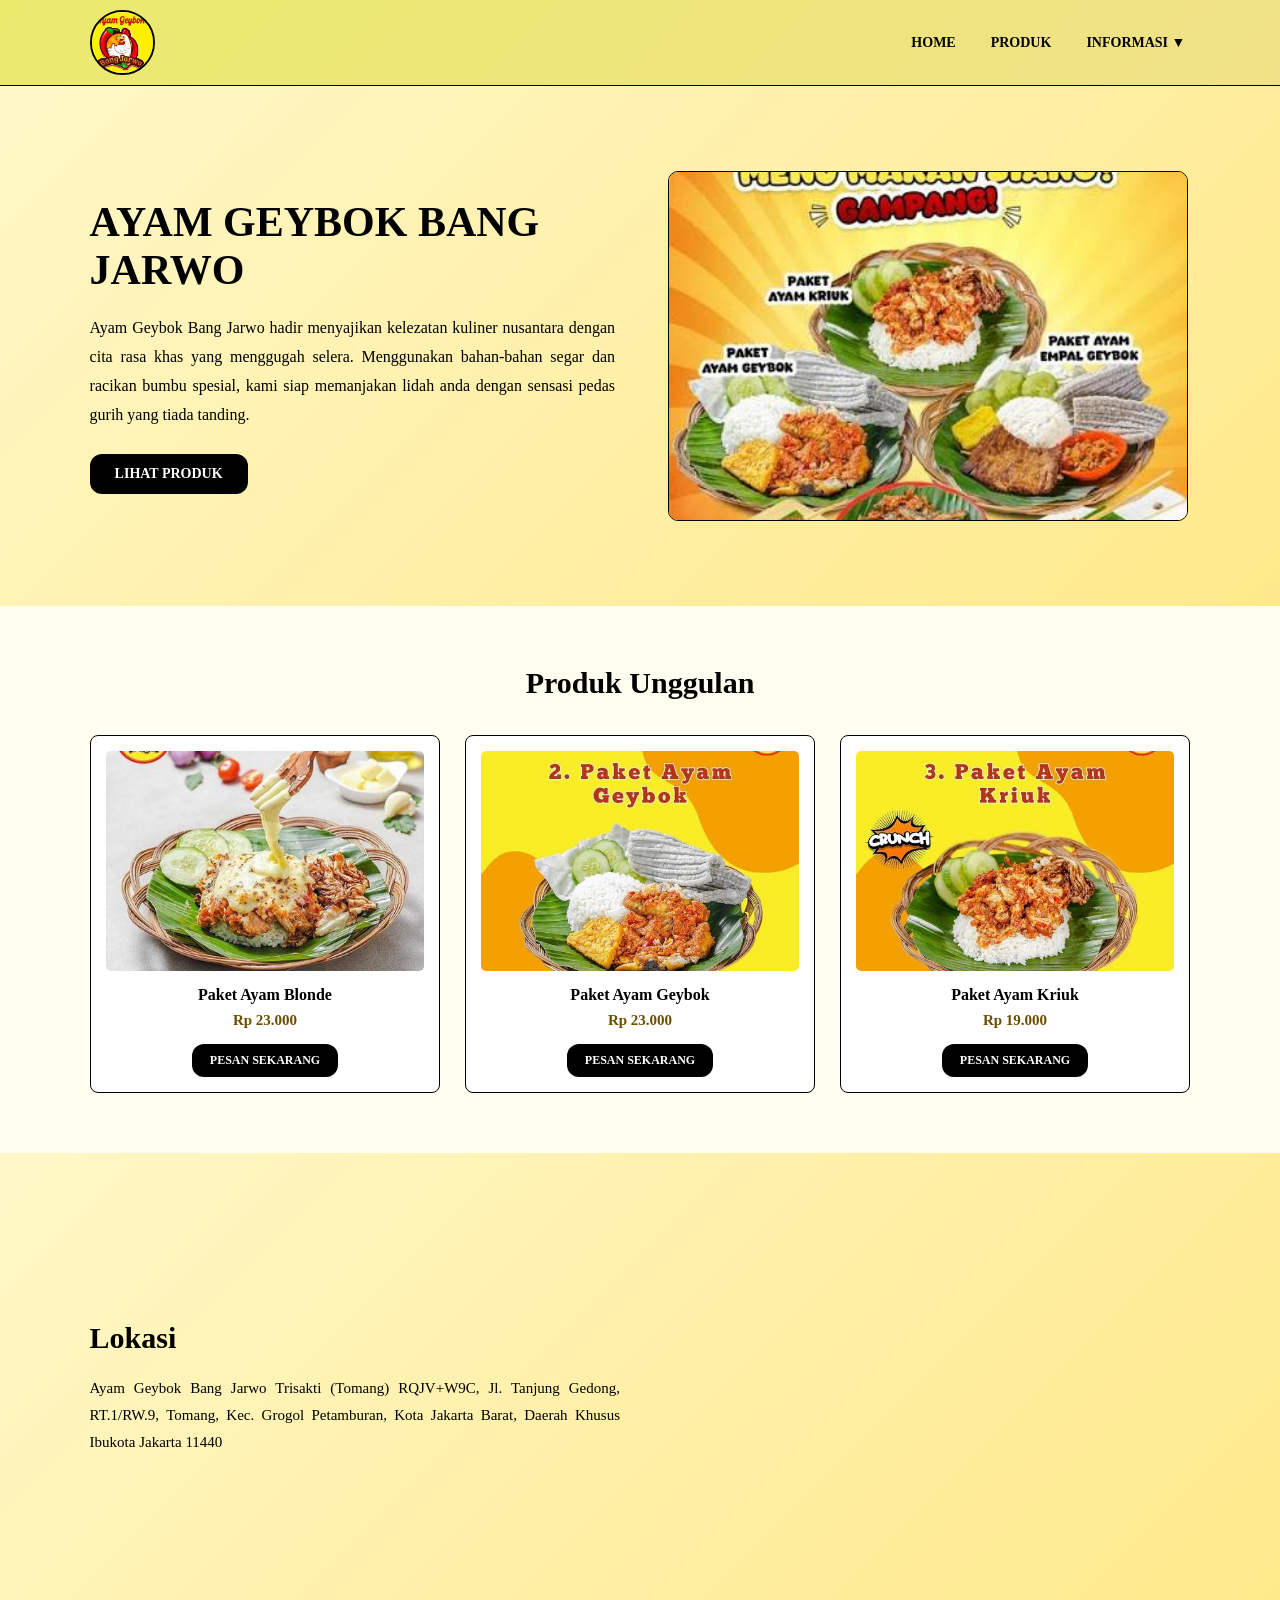
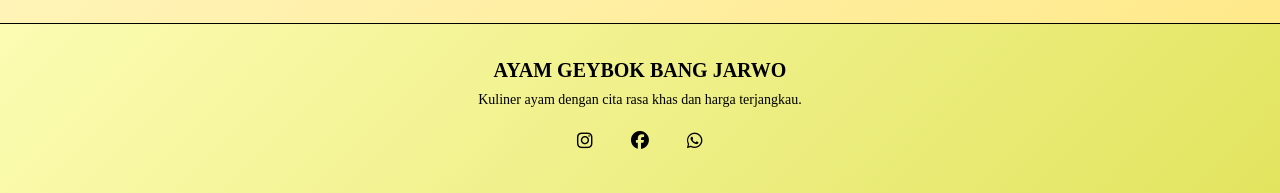
<file: index.html>
<!DOCTYPE html>
<html lang="id">

<head>
    <meta charset="UTF-8">
    <meta name="viewport" content="width=device-width, initial-scale=1.0">
    <meta name="description" content="Ayam Geybok Bang Jarwo - kuliner ayam dengan cita rasa khas dan harga terjangkau.">
    <title>Ayam Geybok Bang Jarwo</title>

    <link rel="icon" href="image/logo.jpg">
    <link rel="stylesheet" href="style.css">

    <link rel="stylesheet"
        href="https://cdnjs.cloudflare.com/ajax/libs/font-awesome/6.5.1/css/all.min.css">
</head>

<body>

<div class="container">

    <!-- HEADER -->
    <header>

        <div class="logo">
            <img src="image/logo.jpg" alt="Logo UMKM">
        </div>

        <nav>

            <a href="index.html" class="active" aria-current="page">HOME</a>

            <a href="produk.html">PRODUK</a>

            <div class="dropdown">

                <span class="dropdown-toggle" tabindex="0">INFORMASI ▼</span>

                <div class="dropdown-content">

                    <a href="#produk-unggulan">PRODUK UNGGULAN</a>

                    <a href="#lokasi">LOKASI</a>

                    <a href="pemesanan.html">PEMESANAN</a>

                </div>

            </div>

        </nav>

    </header>


    <!-- HERO -->
    <section class="hero" id="home">

        <div class="hero-text">

            <h1>AYAM GEYBOK BANG JARWO</h1>

            <p>
                Ayam Geybok Bang Jarwo hadir menyajikan kelezatan kuliner
                nusantara dengan cita rasa khas yang menggugah selera.
                Menggunakan bahan-bahan segar dan racikan bumbu spesial,
                kami siap memanjakan lidah anda dengan sensasi pedas gurih
                yang tiada tanding.
            </p>

            <a href="produk.html" class="button">
                LIHAT PRODUK
            </a>

        </div>


        <div class="hero-image">

            <img src="image/images1.jpg" alt="Ayam Geybok Bang Jarwo">

        </div>

    </section>


    <!-- PRODUK UNGGULAN -->
    <section class="products" id="produk-unggulan">

        <h2>Produk Unggulan</h2>

        <div class="product-list">

            <div class="product-card">

                <img src="image/blonde.jpg"
                    alt="Paket Ayam Blonde" loading="lazy">

                <p>Paket Ayam Blonde</p>

                <span>Rp 23.000</span>

                <a href="pemesanan.html"
                    class="button button-small">PESAN SEKARANG</a>

            </div>


            <div class="product-card">

                <img src="image/geybok.jpg"
                    alt="Paket Ayam Geybok" loading="lazy">

                <p>Paket Ayam Geybok</p>

                <span>Rp 23.000</span>

                <a href="pemesanan.html"
                    class="button button-small">PESAN SEKARANG</a>

            </div>


            <div class="product-card">

                <img src="image/kriuk.jpg"
                    alt="Paket Ayam Kriuk" loading="lazy">

                <p>Paket Ayam Kriuk</p>

                <span>Rp 19.000</span>

                <a href="pemesanan.html"
                    class="button button-small">PESAN SEKARANG</a>

            </div>

        </div>

    </section>


    <!-- LOKASI -->
    <section class="location" id="lokasi">

        <div class="location-text">

            <h2>Lokasi</h2>

            <p>
                Ayam Geybok Bang Jarwo Trisakti (Tomang)
                RQJV+W9C, Jl. Tanjung Gedong, RT.1/RW.9,
                Tomang, Kec. Grogol Petamburan,
                Kota Jakarta Barat, Daerah Khusus Ibukota Jakarta 11440
            </p>

        </div>


        <div class="location-image">

            <iframe
                title="Peta lokasi Ayam Geybok Bang Jarwo"
                src="https://www.google.com/maps/embed?pb=!1m18!1m12!1m3!1d3110.299728884242!2d106.785!3d-6.166!2m3!1f0!2f0!3f0!3m2!1i1024!2i768!4f13.1!3m3!1m2!1s0x2e69f7!2sAyam%20Geybok%20Bang%20Jarwo!5e0!3m2!1sid!2sid!4v1"
                width="600"
                height="450"
                style="border:0;"
                allowfullscreen=""
                loading="lazy"
                referrerpolicy="strict-origin-when-cross-origin">
            </iframe>

        </div>

    </section>


    <!-- FOOTER -->
    <footer>

        <div class="footer-content">

            <h3>AYAM GEYBOK BANG JARWO</h3>

            <p>
                Kuliner ayam dengan cita rasa khas dan harga terjangkau.
            </p>

            <div class="social">

                <a href="#" aria-label="Instagram">
                    <i class="fab fa-instagram"></i>
                </a>

                <a href="#" aria-label="Facebook">
                    <i class="fab fa-facebook"></i>
                </a>

                <a href="#" aria-label="WhatsApp">
                    <i class="fab fa-whatsapp"></i>
                </a>

            </div>

        </div>

    </footer>

</div>

</body>
</html>
</file>
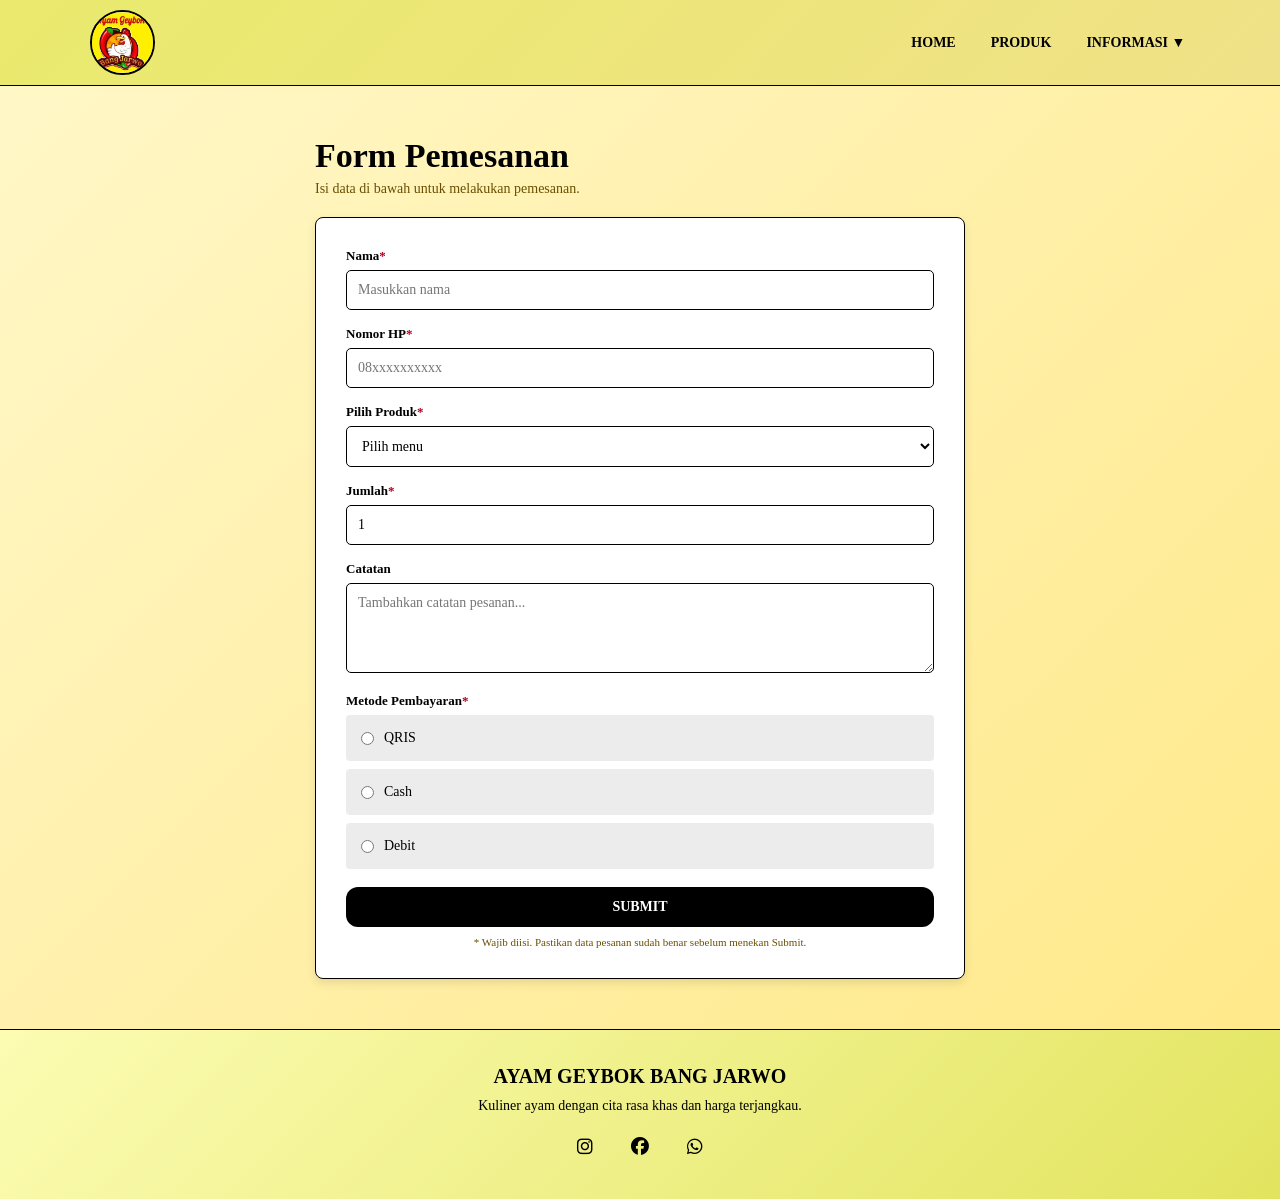
<file: pemesanan.html>
<!DOCTYPE html>
<html lang="id">

<head>
    <meta charset="UTF-8">
    <meta name="viewport" content="width=device-width, initial-scale=1.0">
    <title>Pemesanan - Ayam Geybok Bang Jarwo</title>

    <link rel="icon" href="image/logo.jpg">
    <link rel="stylesheet" href="style.css">
    <link rel="stylesheet"
        href="https://cdnjs.cloudflare.com/ajax/libs/font-awesome/6.5.1/css/all.min.css">
</head>

<body>

<div class="container">

    <!-- HEADER -->
    <header>
        <div class="logo">
            <img src="image/logo.jpg" alt="Logo UMKM">
        </div>

        <nav>
            <a href="index.html">HOME</a>
            <a href="produk.html">PRODUK</a>

            <div class="dropdown">
                <span class="dropdown-toggle" tabindex="0">INFORMASI ▼</span>

                <div class="dropdown-content">
                    <a href="index.html#produk-unggulan">PRODUK UNGGULAN</a>
                    <a href="index.html#lokasi">LOKASI</a>
                    <a href="pemesanan.html">PEMESANAN</a>
                </div>
            </div>
        </nav>
    </header>


    <!-- FORM PEMESANAN -->
    <section class="order">
        <div class="order-wrap">

            <div class="order-header">
                <h2>Form Pemesanan</h2>
                <p>Isi data di bawah untuk melakukan pemesanan.</p>
            </div>

            <div class="order-container">

                <!-- GANTI action="#" dengan tujuan pengiriman form (mis. Formspree / mailto) -->
                <form onsubmit="event.preventDefault(); this.reset();">


                    <!-- NAMA -->
                    <label for="nama">Nama<span class="req">*</span></label>
                    <input type="text" id="nama" name="nama"
                        placeholder="Masukkan nama" autocomplete="name" required>

                    <!-- NOMOR HP -->
                    <label for="nomor">Nomor HP<span class="req">*</span></label>
                    <input type="tel" id="nomor" name="nomor"
                        placeholder="08xxxxxxxxxx" inputmode="numeric"
                        autocomplete="tel" pattern="(\+62|62|0)8[0-9]{8,12}"
                        title="Contoh: 081234567890" required>

                    <!-- PRODUK -->
                    <label for="produk">Pilih Produk<span class="req">*</span></label>
                    <select id="produk" name="produk" required>
                    <option value="" disabled selected>Pilih menu</option>
                    <optgroup label="Paket Promo">
                        <option value="Paket Promo Happy 1" data-harga="29000">Paket Promo Happy 1 - Rp 29.000</option>
                        <option value="Paket Promo Happy 2" data-harga="29000">Paket Promo Happy 2 - Rp 29.000</option>
                        <option value="Paket Promo Happy 3" data-harga="29000">Paket Promo Happy 3 - Rp 29.000</option>
                        <option value="Paket Promo Semua Kenyang" data-harga="109000">Paket Promo Semua Kenyang - Rp 109.000</option>
                        <option value="Paket Promo Ber-2 Puas" data-harga="52000">Paket Promo Ber-2 Puas - Rp 52.000</option>
                        <option value="Paket Promo Ber-2 Nikmat" data-harga="52000">Paket Promo Ber-2 Nikmat - Rp 52.000</option>
                        <option value="Paket Promo Ceria 1" data-harga="29000">Paket Promo Ceria 1 - Rp 29.000</option>
                        <option value="Paket Promo Ceria 2" data-harga="25000">Paket Promo Ceria 2 - Rp 25.000</option>
                    </optgroup>
                    <optgroup label="Paket Nasi">
                        <option value="Paket Ayam Geybok 1" data-harga="23000">Paket Ayam Geybok 1 - Rp 23.000</option>
                        <option value="Paket Ayam Blonde" data-harga="23000">Paket Ayam Blonde - Rp 23.000</option>
                        <option value="Paket Ayam Kriuk" data-harga="19000">Paket Ayam Kriuk - Rp 19.000</option>
                        <option value="Paket Ayam Geybok 2" data-harga="24000">Paket Ayam Geybok 2 - Rp 24.000</option>
                        <option value="Paket Empal Geybok 3" data-harga="23000">Paket Empal Geybok 3 - Rp 23.000</option>
                        <option value="Paket Empal Geybok 4" data-harga="24000">Paket Empal Geybok 4 - Rp 24.000</option>
                        <option value="Paket Ayam Blonkrik" data-harga="23000">Paket Ayam Blonkrik - Rp 23.000</option>
                    </optgroup>
                    <optgroup label="Ayam Satuan">
                        <option value="Ayam Geybok" data-harga="18000">Ayam Geybok - Rp 18.000</option>
                        <option value="Empal Geybok" data-harga="18000">Empal Geybok - Rp 18.000</option>
                        <option value="Ayam Blonde" data-harga="19000">Ayam Blonde - Rp 19.000</option>
                        <option value="Ayam Kriuk" data-harga="15000">Ayam Kriuk - Rp 15.000</option>
                        <option value="Ayam Blonkrik" data-harga="19000">Ayam Blonkrik - Rp 19.000</option>
                    </optgroup>
                    <optgroup label="Tambahan">
                        <option value="Nasi Putih" data-harga="5000">Nasi Putih - Rp 5.000</option>
                        <option value="Nasi Uduk" data-harga="7000">Nasi Uduk - Rp 7.000</option>
                        <option value="Sayur Asem" data-harga="5000">Sayur Asem - Rp 5.000</option>
                        <option value="Tempe" data-harga="2500">Tempe - Rp 2.500</option>
                        <option value="Tahu" data-harga="2500">Tahu - Rp 2.500</option>
                        <option value="Telur Dadar" data-harga="5000">Telur Dadar - Rp 5.000</option>
                        <option value="Sate Kulit" data-harga="4000">Sate Kulit - Rp 4.000</option>
                        <option value="Sate Ati Ampela" data-harga="5000">Sate Ati Ampela - Rp 5.000</option>
                        <option value="Kerupuk" data-harga="3000">Kerupuk - Rp 3.000</option>
                        <option value="Sate Usus" data-harga="4000">Sate Usus - Rp 4.000</option>
                        <option value="Ikan Piyik Geybok" data-harga="10000">Ikan Piyik Geybok - Rp 10.000</option>
                        <option value="Jengkol Goreng" data-harga="6000">Jengkol Goreng - Rp 6.000</option>
                        <option value="Jengkol Semur" data-harga="6000">Jengkol Semur - Rp 6.000</option>
                        <option value="Pete" data-harga="8000">Pete - Rp 8.000</option>
                        <option value="Terong Goreng" data-harga="5000">Terong Goreng - Rp 5.000</option>
                        <option value="Kol Goreng" data-harga="5000">Kol Goreng - Rp 5.000</option>
                        <option value="Keju" data-harga="5000">Keju - Rp 5.000</option>
                    </optgroup>
                    <optgroup label="Minuman">
                        <option value="Es Tekit (Teh Jeruk Sonkit)" data-harga="8000">Es Tekit (Teh Jeruk Sonkit) - Rp 8.000</option>
                        <option value="Es Teh Tawar" data-harga="3000">Es Teh Tawar - Rp 3.000</option>
                        <option value="Teh Pucuk" data-harga="5000">Teh Pucuk - Rp 5.000</option>
                        <option value="Air Mineral Botol" data-harga="5000">Air Mineral Botol - Rp 5.000</option>
                        <option value="Cincau Madu" data-harga="2000">Cincau Madu - Rp 2.000</option>
                        <option value="Teh Tawar" data-harga="2000">Teh Tawar - Rp 2.000</option>
                        <option value="Teh Botol / S-Tee" data-harga="5000">Teh Botol / S-Tee - Rp 5.000</option>
                    </optgroup>
                    </select>

                    <!-- JUMLAH -->
                    <label for="jumlah">Jumlah<span class="req">*</span></label>
                    <input type="number" id="jumlah" name="jumlah"
                        value="1" min="1" max="99" inputmode="numeric" required>

                    <!-- CATATAN -->
                    <label for="catatan">Catatan</label>
                    <textarea id="catatan" name="catatan"
                        placeholder="Tambahkan catatan pesanan..."></textarea>

                    <!-- PEMBAYARAN -->
                    <fieldset>
                        <legend>Metode Pembayaran<span class="req">*</span></legend>

                        <div class="payment">
                            <label class="payment-option">
                                <input type="radio" name="payment" value="QRIS" required>
                                QRIS
                            </label>

                            <label class="payment-option">
                                <input type="radio" name="payment" value="Cash">
                                Cash
                            </label>

                            <label class="payment-option">
                                <input type="radio" name="payment" value="Debit">
                                Debit
                            </label>
                        </div>
                    </fieldset>

                    <!-- SUBMIT -->
                    <button type="submit">SUBMIT</button>

                    <small>
                        * Wajib diisi. Pastikan data pesanan sudah benar
                        sebelum menekan Submit.
                    </small>

                </form>

            </div>
        </div>
    </section>


    <!-- FOOTER -->
    <footer>
        <div class="footer-content">
            <h3>AYAM GEYBOK BANG JARWO</h3>
            <p>Kuliner ayam dengan cita rasa khas dan harga terjangkau.</p>

            <div class="social">
                <a href="#" aria-label="Instagram"><i class="fab fa-instagram"></i></a>
                <a href="#" aria-label="Facebook"><i class="fab fa-facebook"></i></a>
                <a href="#" aria-label="WhatsApp"><i class="fab fa-whatsapp"></i></a>
            </div>
        </div>
    </footer>

</div>


</body>
</html>
</file>
<file: style.css>
:root { /*mengatur warna sesuai color palette*/
    --yellow: #f3e11d;
    --yellow-light: #fff7c7;
    --yellow-soft: #ffe98a;

    --header-light: #eaea6d;
    --header-soft: #f0e188;

    --footer-light: #fcfcb3;
    --footer-soft: #e2e45f;

    --black: #000000;
    --brown: #6b4f00;
    --red: chocolate;

    --white: #ffffff;
    --pure-white-gold: #fffdf0;

    --grey-field: #ececec;
}

/* =========================
   RESET
========================= */

* {
    margin: 0;
    padding: 0;
    box-sizing: border-box;
}

html {
    scroll-behavior: smooth;
    -webkit-text-size-adjust: 100%;
}

@media (prefers-reduced-motion: reduce) {
    html {
        scroll-behavior: auto;
    }
    * {
        transition: none !important;
    }
}

body {
    font-family: Georgia, 'Times New Roman', Times, serif;
    background: var(--yellow-light);
    color: var(--black);
}

img {
    max-width: 100%;
}

/* fokus keyboard yang jelas (aksesibilitas) */
a:focus-visible,
button:focus-visible,
input:focus-visible,
select:focus-visible,
textarea:focus-visible {
    outline: 3px solid var(--brown);
    outline-offset: 2px;
}

/* =========================
   CONTAINER
   (flex column supaya footer selalu di bawah,
   walaupun isi halaman sedikit)
========================= */

.container {
    width: 100%;
    min-height: 100vh;
    display: flex;
    flex-direction: column;
}

/* supaya saat klik menu #anchor, judul tidak mepet atas */
section[id] {
    scroll-margin-top: 10px;
}

/* =========================
   HEADER
========================= */
header {
    width: 100%;
    min-height: 80px;
    padding: 10px 7%;
    display: flex;
    justify-content: space-between;
    align-items: center;
    gap: 15px;

    /* gradasi background */
    background: linear-gradient(135deg, var(--header-light), var(--header-soft));
    /* garis di bawah header */
    border-bottom: 1px solid var(--black);
}
/* LOGO */

.logo {
    display: flex;
    align-items: center;
}
.logo img {
    width: 65px;
    height: 65px;
    object-fit: cover;
    border-radius: 50%;
    border: 2px solid var(--black);
}
/* NAVIGATION */

nav {
    display: flex;
    align-items: center;
    gap: 25px; /*mengatur jarak */
}
nav a,
.dropdown-toggle {
    position: relative;
    color: var(--black);
    text-decoration: none;
    font-size: 14px;
    font-weight: bold;
    padding: 10px 5px;
}
/*efek warna saat kursor diarahkan */
nav a:hover,
.dropdown-toggle:hover {
    color: var(--red);
    text-decoration: none;
}
/* menu halaman yang sedang dibuka */
nav > a.active {
    border-bottom: 2px solid var(--black);
    border-bottom: none;
}


/* =========================
   DROPDOWN
========================= */
.dropdown {
    position: relative;
}
.dropdown-toggle {
    display: inline-block;
    cursor: pointer;
}/*tampilan dropdown*/
.dropdown-content {
    display: none;
    position: absolute;
    top: 100%;
    right: 0;
    min-width: 190px;
    background: var(--white);
    border: 1px solid var(--black);
    border-radius: 5px;
    box-shadow: 0 4px 8px rgba(0, 0, 0, 0.15);
    z-index: 100;
}
.dropdown-content a {
    display: block;
    padding: 12px 15px;
    font-size: 13px;
    color: var(--black);
    white-space: nowrap;
}
.dropdown-content a:hover {
    background: var(--yellow-light);
    color: var(--brown);
}
/* dropdown terbuka lewat hover (PC) atau tap/fokus (HP) - tanpa JS */
.dropdown:hover .dropdown-content,
.dropdown:focus-within .dropdown-content {
    display: block;
}

/* =========================
   HERO - HALAMAN 1
========================= */
.hero {
    width: 100%;
    min-height: 520px;
    padding: 60px 7%;
    display: flex;/*text dan gambar berdampingan*/
    align-items: center;
    justify-content: space-between;/*mengatur posisi text dan gambar*/
    gap: 50px;
    background: linear-gradient(135deg, var(--yellow-light), var(--yellow-soft));
}
/* HERO TEXT */

.hero-text {
    flex: 1;
    max-width: 600px;
}
/* H1 atau judul */
.hero-text h1 {
    margin-bottom: 20px;
    font-size: 42px;
    line-height: 1.15;
    color: var(--black);
}
.hero-text p {
    margin-bottom: 25px;
    font-size: 16px;
    line-height: 1.8;
    text-align: justify;
}
/* BUTTON HERO */
.button {
    display: inline-block;
    padding: 12px 25px;
    background: var(--black);
    color: var(--white);
    text-decoration: none;
    border-radius: 12px;
    font-size: 14px;
    font-weight: bold;
    text-align: center;
    transition: 0.2s;
}
.button:hover {
    background: var(--brown);
}
/* tombol kecil (dipakai di kartu produk & tabel) */
.button-small {
    padding: 9px 18px;
    font-size: 12px;
}
/* HERO IMAGE */
.hero-image {
    flex: 1;
    display: flex;
    justify-content: center;
}
.hero-image img {
    width: 100%;
    max-width: 520px;
    height: 350px;
    object-fit: cover;
    border-radius: 10px;
    border: 1px solid var(--black);
}
/* =========================
   PRODUK UNGGULAN
========================= */

.products {
    padding: 60px 7%;
    background: var(--pure-white-gold);
    text-align: center;
}
.products h2 {
    margin-bottom: 35px;
    font-size: 30px;
    text-align: center;
}
/* produk card untuk gambar */
.product-list {
    display: grid;
    grid-template-columns: repeat(3, 1fr);
    gap: 25px;
    max-width: 1100px;
    margin: auto;
}
/*efek saat cursor diarahkan ke card */
.product-card {
    padding: 15px;
    display: flex;
    flex-direction: column;
    background: var(--white);
    border: 1px solid var(--black);
    border-radius: 8px;
    transition: 0.2s;
}
.product-card:hover {
    transform: translateY(-4px);
    box-shadow: 0 5px 10px rgba(0, 0, 0, 0.15);
}
.product-card img {
    width: 100%;
    height: 220px;
    object-fit: cover;
    border-radius: 5px;
    margin-bottom: 15px;
}
/*nama produk */
.product-card p {
    margin-bottom: 8px;
    font-size: 16px;
    font-weight: bold;
}
/* harga produk */
.product-card span {
    display: block;
    margin-bottom: 15px;
    font-size: 15px;
    font-weight: bold;
    color: var(--brown);
}
/* tombol pesan selalu di dasar kartu */
.product-card .button {
    margin-top: auto;
    align-self: center;
}
/* =========================
   LOKASI 
========================= */
.location {
    padding: 60px 7%;
    display: flex;
    align-items: center;
    justify-content: space-between;
    gap: 40px;
    background: linear-gradient(135deg, var(--yellow-light), var(--yellow-soft));
}
.location-text {
    flex: 1;
}
/* judul lokasi */
.location-text h2 {
    margin-bottom: 20px;
    font-size: 30px;
}
/* keterangan lokasi */
.location-text p {
    font-size: 15px;
    line-height: 1.8;
    text-align: justify;
}
.location-image {
    flex: 1;
    display: flex;
    justify-content: center;
}
.location-image iframe {
    width: 100%;
    max-width: 600px;
    height: 350px;
    border: 1px solid var(--black);
    border-radius: 8px;
}

/* =========================
   FOOTER
   (lebar 100% sama seperti header,
    teks dan ikon di tengah)
========================= */

footer {
    width: 100%;
    margin-top: auto;
    padding: 35px 7%;
    background: linear-gradient(135deg,var(--footer-light), var(--footer-soft));
    border-top: 1px solid var(--black);
    text-align: center;
}

.footer-content {
    width: 100%;
    text-align: center;
}

.footer-content h3 {
    margin-bottom: 10px;
    font-size: 20px;
}
.footer-content p {
    margin-bottom: 15px;
    font-size: 14px;
}
.social {
    display: flex;
    justify-content: center;
    align-items: center;
    gap: 20px;
}
.social a {
    display: flex;
    justify-content: center;
    align-items: center;
    width: 35px;
    height: 35px;
    color: var(--black);
    text-decoration: none;
    font-size: 18px;
}
.social a:hover {
    color: var(--brown);
}

/* ==================================================
    FORM PEMESANAN
================================================== */
.order {
    min-height: 700px;
    padding: 50px 20px;
    display: flex;
    flex-direction: column;
    align-items: center;
    background: linear-gradient(
        135deg,
        var(--yellow-light),
        var(--yellow-soft)
    );
}
/* pembungkus judul + kartu form */
.order-wrap {
    width: 100%;
    max-width: 650px;
}
/* JUDUL FORM (di atas kartu, sesuai wireframe) */
.order-header {
    margin-bottom: 20px;
}
.order-header h2 {
    margin-bottom: 6px;
    font-size: 34px;
    line-height: 1.15;
    color: var(--black);
}
.order-header p {
    font-size: 14px;
    color: var(--brown);
}
/* FORM CONTAINER */
.order-container {
    width: 100%;
    padding: 30px;
    background: var(--white);
    border: 1px solid var(--black);
    border-radius: 8px;
    box-shadow: 0 4px 10px rgba(0, 0, 0, 0.1);
}
/* LABEL + legend metode pembayaran */
.order-container label,
.order-container legend {
    display: block;
    margin-bottom: 6px;
    font-size: 13px;
    font-weight: bold;
}
/* tanda bintang wajib diisi */
.req {
    color: #b00020;
}
/* INPUT */
.order-container input[type="text"],
.order-container input[type="tel"],
.order-container input[type="number"],
.order-container select,
.order-container textarea {
    width: 100%;
    padding: 11px;
    margin-bottom: 16px;
    font-family: Georgia,
        'Times New Roman',
        Times,
        serif;

    font-size: 14px;
    border: 1px solid var(--black);
    border-radius: 5px;
    background: var(--white);
    color: var(--black);
}
/* FOCUS */
.order-container input[type="text"]:focus,
.order-container input[type="tel"]:focus,
.order-container input[type="number"]:focus,
.order-container select:focus,
.order-container textarea:focus {
    outline: none;
    border: 2px solid var(--brown);
    padding: 10px; /* supaya ukuran tidak "loncat" saat border menebal */
}
/* TEXTAREA */
.order-container textarea {
    height: 90px;
    resize: vertical;
}
/* =========================
   METODE PEMBAYARAN
   (blok abu-abu memanjang, sesuai wireframe)
========================= */
.order-container fieldset {
    border: none;
    margin: 0 0 18px;
    padding: 0;
    min-width: 0;
}
.payment {
    display: flex;
    flex-direction: column;
    gap: 8px;
}
.order-container .payment-option {
    display: flex;
    align-items: center;
    gap: 10px;
    margin: 0;
    padding: 14px;
    background: var(--grey-field);
    border: 1px solid transparent;
    border-radius: 4px;
    font-size: 14px;
    font-weight: normal;
    cursor: pointer;
    transition: 0.2s;
}
.payment-option:hover {
    background: var(--yellow-light);
}
.payment-option input[type="radio"] {
    width: auto;
    margin: 0;
    accent-color: var(--brown);
}
/* pilihan yang sedang terpilih */
.payment-option:has(input:checked) {
    background: var(--yellow-soft);
    border-color: var(--brown);
    font-weight: bold;
}
/* =========================
   SUBMIT BUTTON
========================= */
.order-container button {
    width: 100%;
    padding: 12px;
    background: var(--black);
    color: var(--white);
    border: none;
    border-radius: 12px;

    font-family: Georgia,
        'Times New Roman',
        Times,
        serif;
    font-size: 14px;
    font-weight: bold;
    cursor: pointer;
    transition: 0.2s;
}
.order-container button:hover {
    background: var(--brown);
}
/* KETERANGAN */
.order-container small {
    display: block;
    margin-top: 9px;
    text-align: center;
    font-size: 11px;
    color: var(--brown);
}

/* =========================
   TABEL DAFTAR PRODUK
========================= */

.table-section {
    padding: 50px 7%;
    background: var(--pure-white-gold);
}

.table-title {
    max-width: 1100px;
    margin: 0 auto 20px;
    font-size: 32px;
}

.table-wrap {
    max-width: 1100px;
    margin: auto;
    overflow-x: auto;
    -webkit-overflow-scrolling: touch;
    border: 1px solid var(--black);
    border-radius: 8px;
    background: var(--white);
}

/* Zebra striping biasa */
tr:nth-child(even) {
    background-color: var(--pure-white-gold); 
}

.product-table {
    width: 100%;
    min-width: 600px; /* tabel tidak gepeng di HP, geser kanan-kiri */
    border-collapse: collapse;
    text-align: center;
}

.product-table th {
    padding: 14px;
    background: var(--header-light);
    font-size: 13px;
    border: 1px solid #ddd;
}

.product-table td {
    padding: 15px;
    font-size: 14px;
    border: 1px solid #ddd;
    vertical-align: middle;
}

.product-table th:first-child,
.product-table td:first-child {
    width: 60px;
}

.product-table img {
    display: block;
    margin: 0 auto;
    width: 110px;
    height: 80px;
    object-fit: cover;
    border: 1px solid var(--black);
    border-radius: 8px;
}

.product-table tbody tr:hover {
    background: var(--yellow-light);
}

.product-name {
    display: block;
    margin-top: 8px;
    font-size: 13px;
    font-weight: bold;
}

.product-table .table-category td {
    padding: 10px 15px;
    text-align: left;
    font-size: 15px;
    font-weight: bold;
    background: var(--yellow-soft);
}

.product-table .table-category:hover {
    background: var(--yellow-soft);
}

/* label stok */
.stock {
    display: inline-block;
    padding: 4px 12px;
    background: #e6f4d7;
    border: 1px solid #9bc76a;
    border-radius: 20px;
    color: #2d5a0e;
    font-size: 12px;
    font-weight: bold;
}

/* =========================
   RESPONSIVE
========================= */
@media (max-width: 900px) {
    /* HEADER */
    header {
        padding: 10px 5%;
    }
    nav {
        gap: 15px;
    }
    /* HERO */
    .hero {
        padding: 45px 5%;
        min-height: auto;
        flex-direction: column;
        text-align: center;
    }
    .hero-text {
        max-width: 800px;
    }
    .hero-text h1 {
        font-size: 34px;
    }
    .hero-text p {
        text-align: center;
    }
    .hero-image {
        width: 100%;
    }
    .hero-image img {
        max-width: 600px;
        height: 320px;
    }
    /* PRODUCTS */
    .products {
        padding: 50px 5%;
    }
    .product-list {
        gap: 15px;
    }
    .product-card img {
        height: 170px;
    }
    /* LOCATION */
    .location {
        padding: 50px 5%;
        flex-direction: column;
        align-items: stretch;
    }
    .location-text {
        width: 100%;
    }
    .location-image {
        width: 100%;
    }
    .location-image iframe {
        max-width: 100%;
    }
    /* TABEL */
    .table-section {
        padding: 40px 5%;
    }
    /* FOOTER */
    footer {
        padding: 30px 5%;
    }
}

@media (max-width: 600px) {
    /* HEADER */
    header {
        flex-direction: column;
        gap: 10px;
        padding: 15px 5%;
    }
    nav {
        flex-wrap: wrap;
        justify-content: center;
        gap: 10px;
    }
    nav a {
        font-size: 12px;
    }
    .dropdown-content {
        right: auto;
        left: 50%;
        transform: translateX(-50%);
    }
    /* HERO */
    .hero {
        padding: 35px 5%;
        gap: 30px;
    }
    .hero-text h1 {
        font-size: 27px;
    }
    .hero-text p {
        font-size: 14px;
        line-height: 1.6;
    }
    .hero-image img {
        height: 250px;
    }
    /* PRODUCTS */
    .products h2 {
        font-size: 25px;
        margin-bottom: 25px;
    }
    .product-list {
        grid-template-columns: 1fr;
        max-width: 420px;
    }
    .product-card img {
        height: 230px;
    }
    /* LOCATION */
    .location {
        padding: 40px 5%;
        gap: 25px;
    }
    .location-text h2 {
        font-size: 25px;
    }
    .location-text p {
        font-size: 14px;
        text-align: left;
    }
    .location-image iframe {
        height: 300px;
    }
    /* FORM PEMESANAN */
    .order {
        min-height: auto;
        padding: 35px 15px;
    }
    .order-header h2 {
        font-size: 28px;
    }
    .order-container {
        padding: 20px;
    }
    /* 16px supaya iPhone tidak otomatis zoom saat mengetik */
    .order-container input[type="text"],
    .order-container input[type="tel"],
    .order-container input[type="number"],
    .order-container select,
    .order-container textarea {
        font-size: 16px;
    }
    /* TABEL */
    .table-title {
        font-size: 26px;
    }
    .product-table th,
    .product-table td {
        padding: 10px 8px;
    }
    .product-table img {
        width: 80px;
        height: 60px;
    }
    /* FOOTER */
    .footer-content h3 {
        font-size: 18px;
    }
    .footer-content p {
        font-size: 13px;
    }
}

@media (max-width: 380px) {
    .hero-text h1 {
        font-size: 23px;
    }
    .order-container {
        padding: 16px;
    }
    nav {
        gap: 6px;
    }
}
</file>
